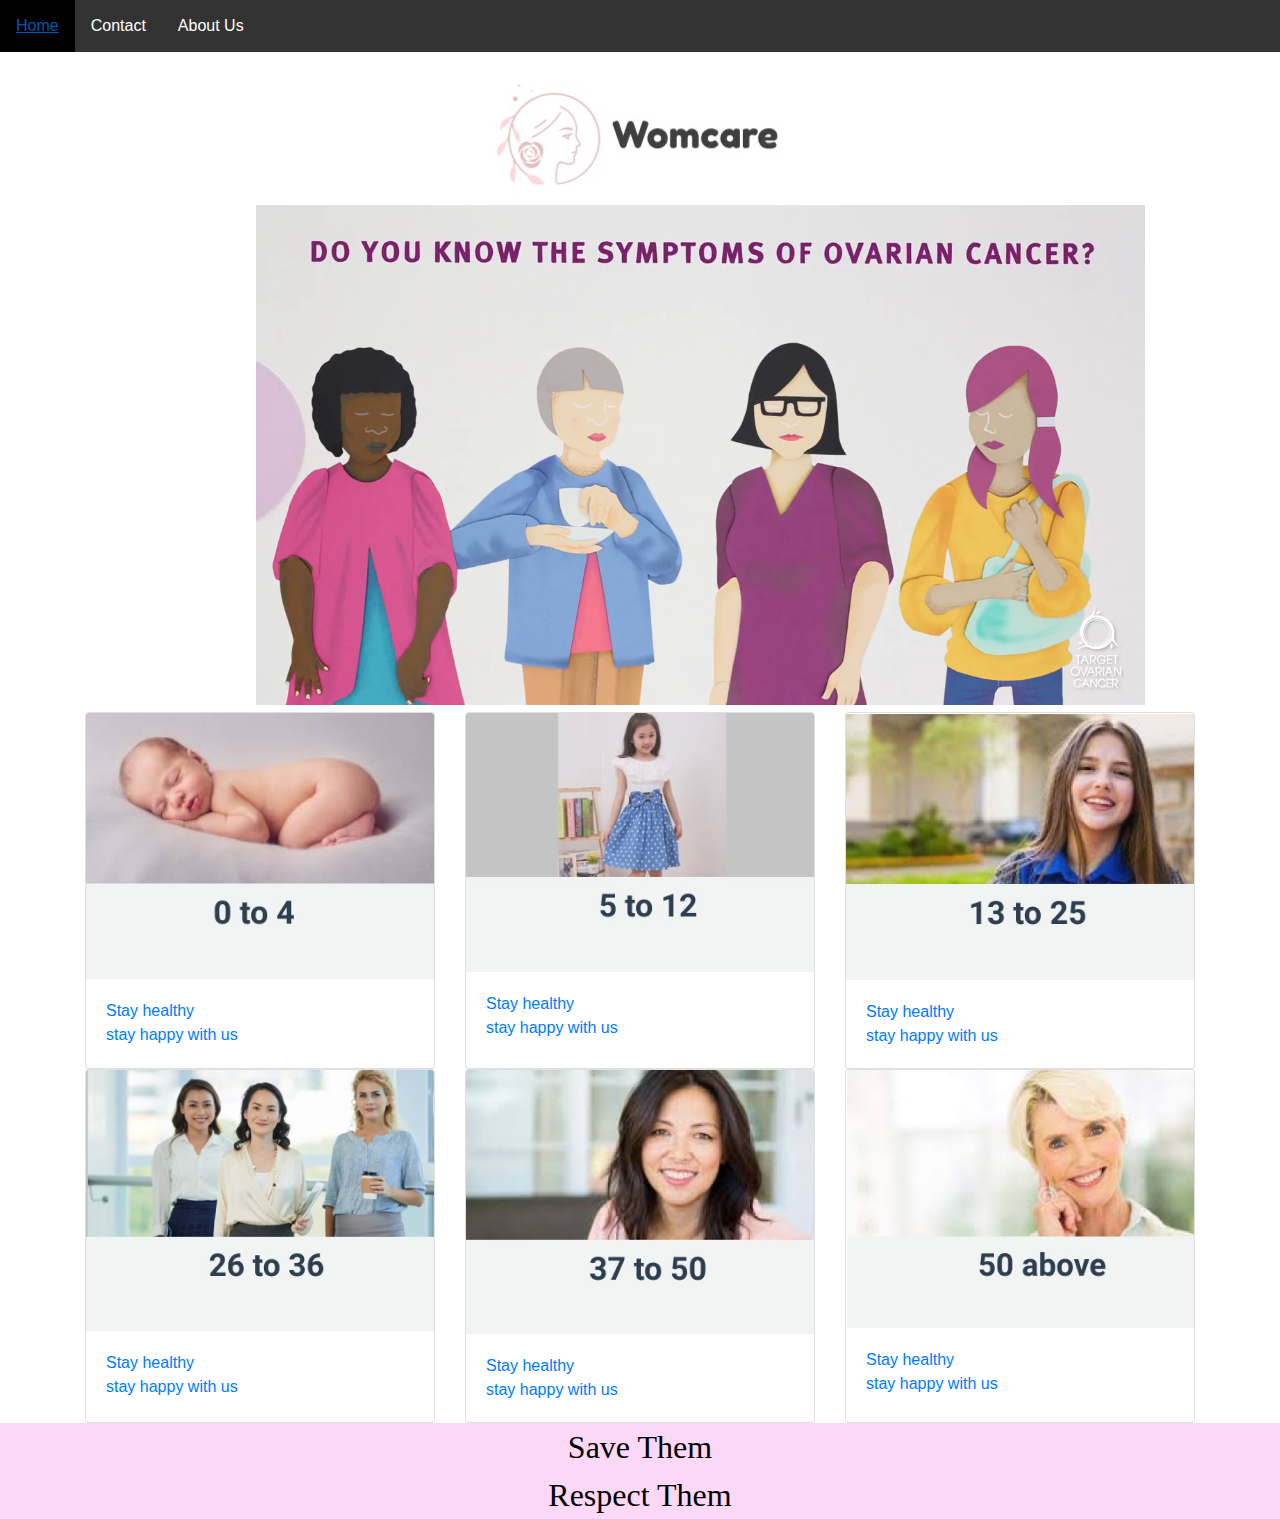
<file: index.html>
<!doctype html>
<html lang="en">
  <head>
    <title>Title</title>
    <!-- Required meta tags -->
    <meta charset="utf-8">
    <meta name="viewport" content="width=device-width, initial-scale=1, shrink-to-fit=no">

    <!-- Bootstrap CSS -->
    <link rel="stylesheet" href="css/womcare.css">
    <link rel="stylesheet" href="https://stackpath.bootstrapcdn.com/bootstrap/4.3.1/css/bootstrap.min.css" integrity="sha384-ggOyR0iXCbMQv3Xipma34MD+dH/1fQ784/j6cY/iJTQUOhcWr7x9JvoRxT2MZw1T" crossorigin="anonymous">
  </head>
  <body>


        <ul>
                <li><a class="active" href="index.html">Home</a></li>
                <li><a href="#contact" id="con" onmousemove="shc()">Contact</a></li>
                <li><a href="#about" onclick="shab">About Us</a></li>
              </ul>

              <div id="shct" style="display: none; " onmousemove="shcon()">

                <div >
                        <p style="  text-align: center;">Himani<br> 96541XXXX</p>
                        <p style=" text-align: center;">Ragi<br> 94541XXXX</p>
    </div>
                </div>
                <img src="logo.jpeg"  class="cen" id="im1" alt="" >
                <div id="demand">  
                    <video autoplay loop muted id="vid" ><source src="video/vid.mp4">  </video>
                    </div>
                
                <div class="container">
                    <div class="card-deck">


                                <div class="card" style="width: 400px;">
                                    <img class="card-img-top" src="images/0-4.jpeg" alt="">
                                    <div class="card-body">
                                        <a href="zero4.html">Stay healthy <br>stay happy with us</a>
                                    </div>
                                </div>
                                <div class="card" style="width: 400px;">
                                           <img class="card-img-top" src="images/5-12.jpeg" alt="">
                                           <div class="card-body">
                                               <a href="five12.html">Stay healthy <br>stay happy with us  </a>
                                           </div>
                                       </div>
                                       <div class="card" style="width: 400px;">
                                            <img class="card-img-top" src="images/13-25.jpeg" alt="">
                                            <div class="card-body">
                                                <a href="thirteen25.html">Stay healthy <br>stay happy with us </a>
                                            </div>
                                        </div>
                    </div>
                    <div class="card-deck">


                           
                                   <div class="card" style="width: 400px;">
                                       <img class="card-img-top" src="images/26-36.jpeg" alt="">
                                       <div class="card-body">
                                           <a href="tw2636.html">Stay healthy <br>stay happy with us</a>
                                       </div>
                                   </div>
                                   
                                   <div class="card" style="width: 400px;">
                                        <img class="card-img-top" src="images/37-50.jpeg" alt="">
                                        <div class="card-body">
                                            <a href="t3759.html">Stay healthy <br>stay happy with us</a>
                                        </div>
                                    </div>
                            <div class="card" style="width: 400px;">
                                    <img class="card-img-top" src="images/50above.jpeg" alt="">
                                    <div class="card-body">
                                        <a href="above50.html" >Stay healthy <br>stay happy with us</a>
                                    </div>
                                </div>
                            
                       </div>
                </div>



                <div id="address"> 
                        <p1><i class="fa fa-bicycle" aria-hidden="true"></i> <i class="fa fa-users" aria-hidden="true"></i> 
                      <p2 id="dep">
                            Save Them<br>
                            Respect Them</p2>                       </p1> 
                       
                         </div>




                <!-- <div class="card" style="width:400px">
                        <img class="card-img-top" src="img3.jpg" alt="Card image">
                        <div class="card-body">
                          <h4 class="card-title">John Doe</h4>
                          <p class="card-text">Some example text.</p>
                          <a href="#" class="btn btn-primary">See Profile</a>
                        </div>
                      </div> -->





              <script>
                  function hid(){
                  document.getElementById("shc").style.display = "none"
                  }
                  function shc(){
                      document.getElementById("shct").style.display = "block" 
                  }
             </script>
                    
      
    <!-- Optional JavaScript -->
    <!-- jQuery first, then Popper.js, then Bootstrap JS -->
    <script src="https://code.jquery.com/jquery-3.3.1.slim.min.js" integrity="sha384-q8i/X+965DzO0rT7abK41JStQIAqVgRVzpbzo5smXKp4YfRvH+8abtTE1Pi6jizo" crossorigin="anonymous"></script>
    <script src="https://cdnjs.cloudflare.com/ajax/libs/popper.js/1.14.7/umd/popper.min.js" integrity="sha384-UO2eT0CpHqdSJQ6hJty5KVphtPhzWj9WO1clHTMGa3JDZwrnQq4sF86dIHNDz0W1" crossorigin="anonymous"></script>
    <script src="https://stackpath.bootstrapcdn.com/bootstrap/4.3.1/js/bootstrap.min.js" integrity="sha384-JjSmVgyd0p3pXB1rRibZUAYoIIy6OrQ6VrjIEaFf/nJGzIxFDsf4x0xIM+B07jRM" crossorigin="anonymous"></script>
              

</body>
</html>
</file>
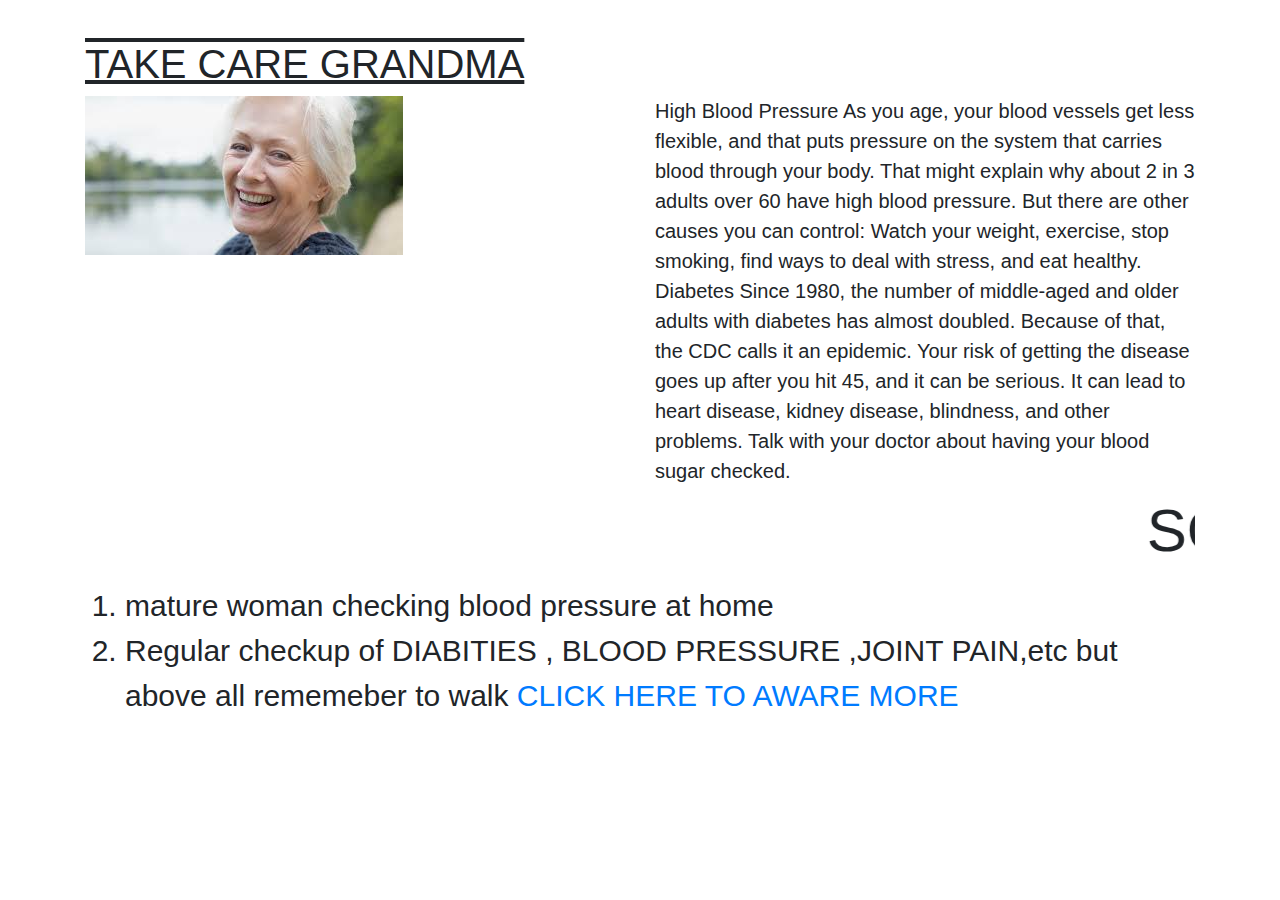
<file: above50.html>
<!doctype html>
<html lang="en">
  <head>
    <title>Title</title>
    <!-- Required meta tags -->
    <meta charset="utf-8">
    <meta name="viewport" content="width=device-width, initial-scale=1, shrink-to-fit=no">

    <!-- Bootstrap CSS -->
    <link rel="stylesheet" href="https://stackpath.bootstrapcdn.com/bootstrap/4.3.1/css/bootstrap.min.css" integrity="sha384-ggOyR0iXCbMQv3Xipma34MD+dH/1fQ784/j6cY/iJTQUOhcWr7x9JvoRxT2MZw1T" crossorigin="anonymous">
  </head>
  <body>
        <div class="container">
                <h1 style="text-decoration-line: overline underline; margin-top: 40px; font-size: 40px;">
                    TAKE CARE GRANDMA       </h1>

                  <div class="row">
                        <div class="col-sm-6"><img src="6.jfif" alt=""></div>
                        <div class="col-sm-6" style="font-size: 20px;" >       High Blood Pressure
                                As you age, your blood vessels get less flexible, and that puts pressure on the system that carries blood through your body. That might explain why about 2 in 3 adults over 60 have high blood pressure. But there are other causes you can control: Watch your weight, exercise, stop smoking, find ways to deal with stress, and eat healthy.
                   <BR>Diabetes
                    Since 1980, the number of middle-aged and older adults with diabetes has almost doubled. Because of that, the CDC calls it an epidemic. Your risk of getting the disease goes up after you hit 45, and it can be serious. It can lead to heart disease, kidney disease, blindness, and other problems. Talk with your doctor about having your blood sugar checked.   </div>
                      </div> 
                      <marquee style="font-size: 60px;" behavior="" direction="">SOLUTIONS</marquee>
                        
                      <ol>
                            <li style="font-size: 30px;">mature woman checking blood pressure at home</li>
                            <li style="font-size: 30px;">Regular checkup of DIABITIES , BLOOD PRESSURE ,JOINT PAIN,etc but above all rememeber to walk
                              <a href="https://youtu.be/ge9TYh2ZUGg">CLICK HERE TO AWARE MORE</a>   </li></ol>
        
                    </div>
    <!-- Optional JavaScript -->
    <!-- jQuery first, then Popper.js, then Bootstrap JS -->
    <script src="https://code.jquery.com/jquery-3.3.1.slim.min.js" integrity="sha384-q8i/X+965DzO0rT7abK41JStQIAqVgRVzpbzo5smXKp4YfRvH+8abtTE1Pi6jizo" crossorigin="anonymous"></script>
    <script src="https://cdnjs.cloudflare.com/ajax/libs/popper.js/1.14.7/umd/popper.min.js" integrity="sha384-UO2eT0CpHqdSJQ6hJty5KVphtPhzWj9WO1clHTMGa3JDZwrnQq4sF86dIHNDz0W1" crossorigin="anonymous"></script>
    <script src="https://stackpath.bootstrapcdn.com/bootstrap/4.3.1/js/bootstrap.min.js" integrity="sha384-JjSmVgyd0p3pXB1rRibZUAYoIIy6OrQ6VrjIEaFf/nJGzIxFDsf4x0xIM+B07jRM" crossorigin="anonymous"></script>
  </body>
</html>
</file>
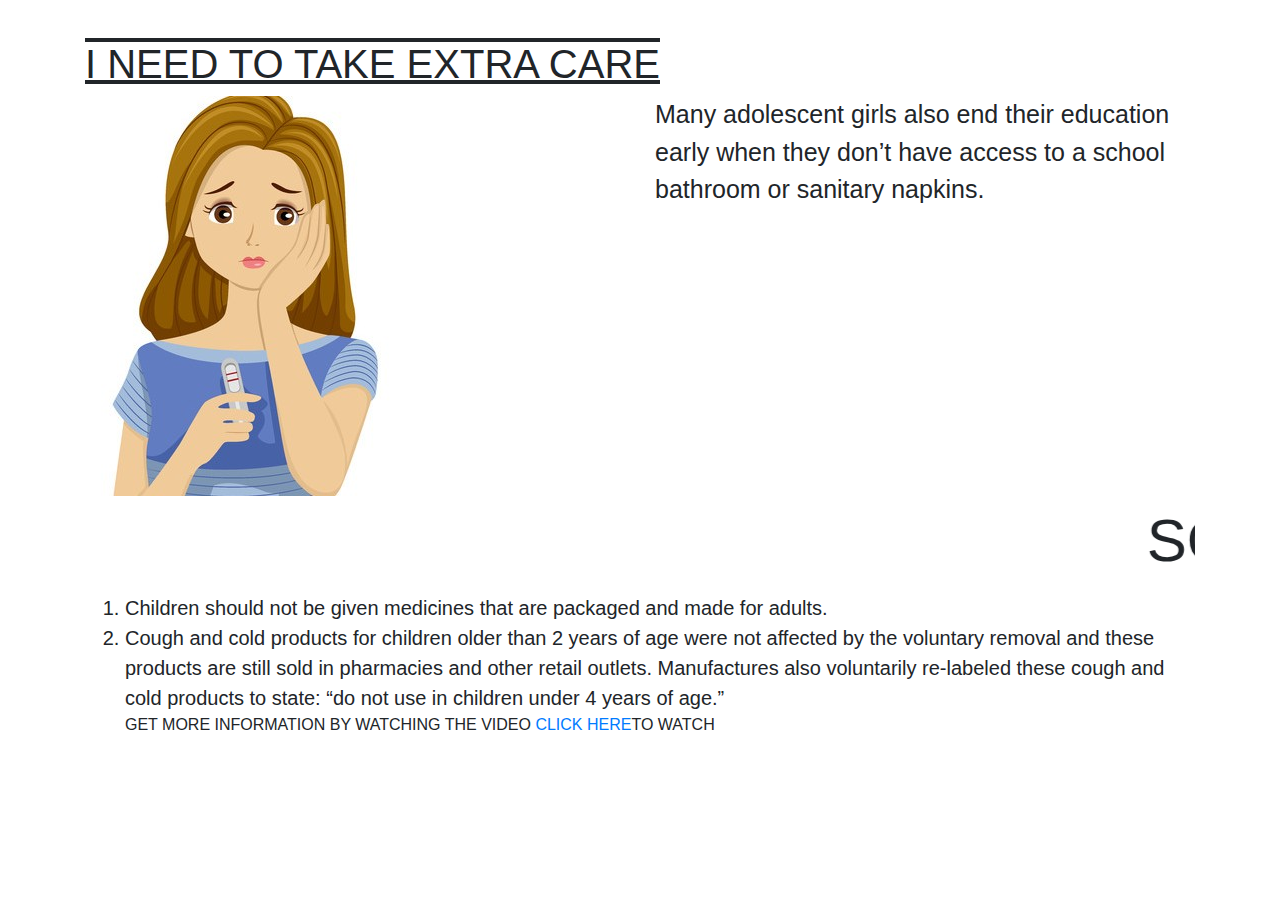
<file: five12.html>
<!doctype html>
<html lang="en">
  <head>
    <title>Title</title>
    <!-- Required meta tags -->
    <meta charset="utf-8">
    <meta name="viewport" content="width=device-width, initial-scale=1, shrink-to-fit=no">

    <!-- Bootstrap CSS -->
    <link rel="stylesheet" href="https://stackpath.bootstrapcdn.com/bootstrap/4.3.1/css/bootstrap.min.css" integrity="sha384-ggOyR0iXCbMQv3Xipma34MD+dH/1fQ784/j6cY/iJTQUOhcWr7x9JvoRxT2MZw1T" crossorigin="anonymous">
  </head>
  <body>
        <div class="container">
                <h1 style="text-decoration-line: overline underline; margin-top: 40px; font-size: 40px;">
                      I NEED TO TAKE EXTRA CARE     </h1>

                  <div class="row">
                        <div class="col-sm-6"><img src="2.jpeg" alt=""></div>
                        <div class="col-sm-6" style="font-size: 25px;" >         Many adolescent girls also end their education early when they don’t have access to a school bathroom or sanitary napkins.
                      </div>
                      </div> 
                      <marquee style="font-size: 60px;" behavior="" direction="">SOLUTIONS</marquee>
                        
                      <ol>
                            <li style="font-size: 20px;">Children should not be given medicines that are packaged and made for adults.</li>
                            <li style="font-size: 20px;">Cough and cold products for children older than 2 years of age were not affected by the voluntary removal and these products are still sold in pharmacies and other retail outlets. Manufactures also voluntarily re-labeled these cough and cold products to state: “do not use in children under 4 years of age.”</li>
                            GET MORE INFORMATION BY WATCHING THE VIDEO <a href="https://www.youtube.com/watch?v=DJiUKIZvQY8&feature=youtu.be">CLICK HERE</a>TO WATCH </ol>
        
                    </div>
    <!-- Optional JavaScript -->
    <!-- jQuery first, then Popper.js, then Bootstrap JS -->
    <script src="https://code.jquery.com/jquery-3.3.1.slim.min.js" integrity="sha384-q8i/X+965DzO0rT7abK41JStQIAqVgRVzpbzo5smXKp4YfRvH+8abtTE1Pi6jizo" crossorigin="anonymous"></script>
    <script src="https://cdnjs.cloudflare.com/ajax/libs/popper.js/1.14.7/umd/popper.min.js" integrity="sha384-UO2eT0CpHqdSJQ6hJty5KVphtPhzWj9WO1clHTMGa3JDZwrnQq4sF86dIHNDz0W1" crossorigin="anonymous"></script>
    <script src="https://stackpath.bootstrapcdn.com/bootstrap/4.3.1/js/bootstrap.min.js" integrity="sha384-JjSmVgyd0p3pXB1rRibZUAYoIIy6OrQ6VrjIEaFf/nJGzIxFDsf4x0xIM+B07jRM" crossorigin="anonymous"></script>
  </body>
</html>
</file>
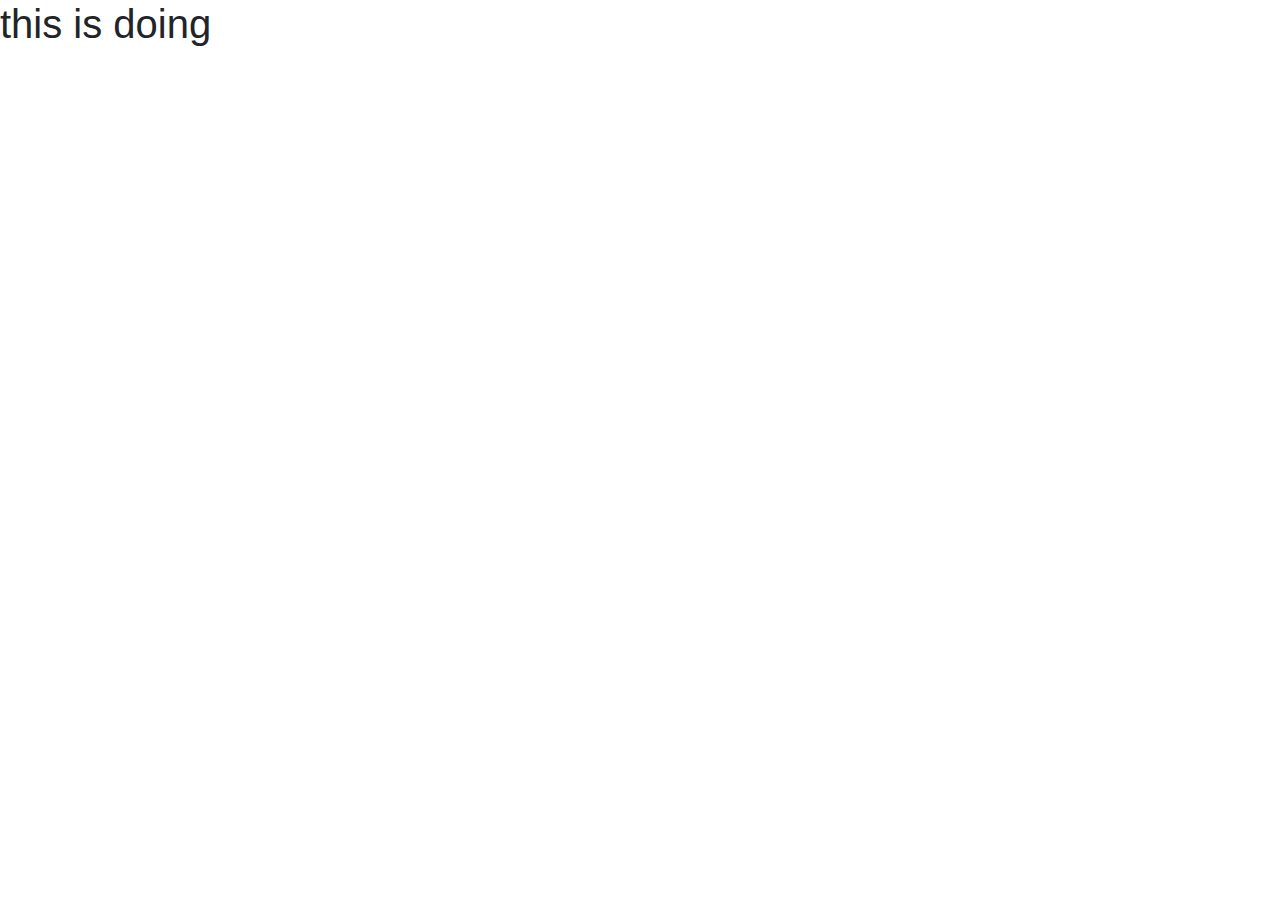
<file: t37-59.html>
<!doctype html>
<html lang="en">
  <head>
    <title>Title</title>
    <!-- Required meta tags -->
    <meta charset="utf-8">
    <meta name="viewport" content="width=device-width, initial-scale=1, shrink-to-fit=no">

    <!-- Bootstrap CSS -->
    <link rel="stylesheet" href="https://stackpath.bootstrapcdn.com/bootstrap/4.3.1/css/bootstrap.min.css" integrity="sha384-ggOyR0iXCbMQv3Xipma34MD+dH/1fQ784/j6cY/iJTQUOhcWr7x9JvoRxT2MZw1T" crossorigin="anonymous">
  </head>
  <body>
      <h1>this is doing</h1>
    <!-- Optional JavaScript -->
    <!-- jQuery first, then Popper.js, then Bootstrap JS -->
    <script src="https://code.jquery.com/jquery-3.3.1.slim.min.js" integrity="sha384-q8i/X+965DzO0rT7abK41JStQIAqVgRVzpbzo5smXKp4YfRvH+8abtTE1Pi6jizo" crossorigin="anonymous"></script>
    <script src="https://cdnjs.cloudflare.com/ajax/libs/popper.js/1.14.7/umd/popper.min.js" integrity="sha384-UO2eT0CpHqdSJQ6hJty5KVphtPhzWj9WO1clHTMGa3JDZwrnQq4sF86dIHNDz0W1" crossorigin="anonymous"></script>
    <script src="https://stackpath.bootstrapcdn.com/bootstrap/4.3.1/js/bootstrap.min.js" integrity="sha384-JjSmVgyd0p3pXB1rRibZUAYoIIy6OrQ6VrjIEaFf/nJGzIxFDsf4x0xIM+B07jRM" crossorigin="anonymous"></script>
  </body>
</html>
</file>
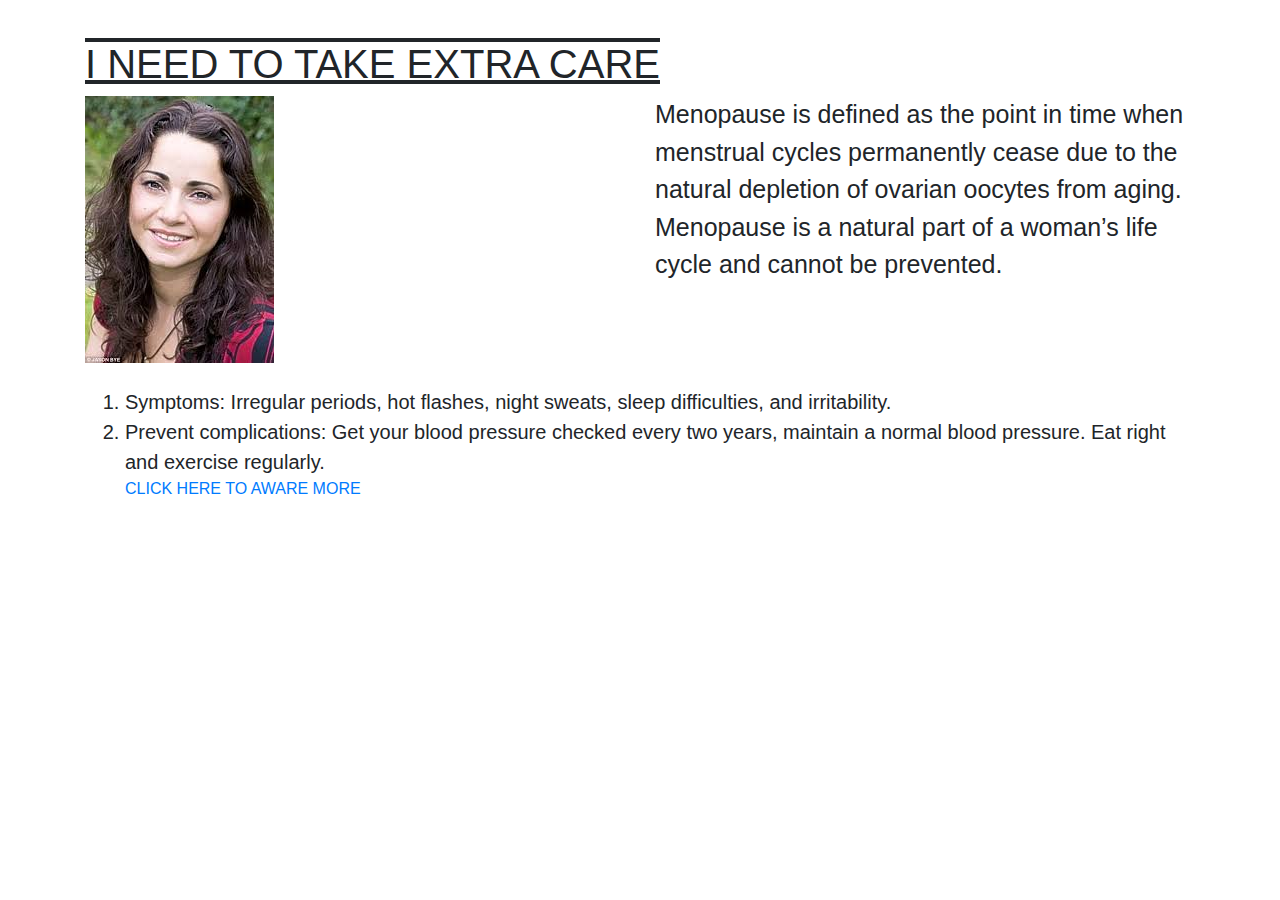
<file: t3759.html>
<!doctype html>
<html lang="en">
  <head>
    <title>Title</title>
    <!-- Required meta tags -->
    <meta charset="utf-8">
    <meta name="viewport" content="width=device-width, initial-scale=1, shrink-to-fit=no">

    <!-- Bootstrap CSS -->
    <link rel="stylesheet" href="https://stackpath.bootstrapcdn.com/bootstrap/4.3.1/css/bootstrap.min.css" integrity="sha384-ggOyR0iXCbMQv3Xipma34MD+dH/1fQ784/j6cY/iJTQUOhcWr7x9JvoRxT2MZw1T" crossorigin="anonymous">
  </head>
  <body> <div class="container">
      <h1 style="text-decoration-line: overline underline; margin-top: 40px; font-size: 40px;">
            I NEED TO TAKE EXTRA CARE     </h1>

        <div class="row">
              <div class="col-sm-6"><img src="5.jfif" alt=""></div>
              <div class="col-sm-6" style="font-size: 25px;" >     
                  Menopause is defined as the point in time when menstrual cycles permanently cease due to the natural depletion of ovarian oocytes from aging. Menopause is a natural part of a woman’s life cycle and cannot be prevented.
                      
            </div>
            </div> 
            <marquee style="font-size: 60px;" behavior="" direction=""></marquee>
              
            <ol>
                  <li style="font-size: 20px;">Symptoms: Irregular periods, hot flashes, night sweats, sleep difficulties, and irritability.

                  </li>
                  <li style="font-size: 20px;"> 
                      Prevent complications: Get your blood pressure checked every two years, maintain a normal blood pressure. Eat right and exercise regularly. </li>
              <a href="https://youtu.be/ge9TYh2ZUGg">CLICK HERE TO AWARE MORE</a></ol>

          </div>
    <!-- Optional JavaScript -->
    <!-- jQuery first, then Popper.js, then Bootstrap JS -->
    <script src="https://code.jquery.com/jquery-3.3.1.slim.min.js" integrity="sha384-q8i/X+965DzO0rT7abK41JStQIAqVgRVzpbzo5smXKp4YfRvH+8abtTE1Pi6jizo" crossorigin="anonymous"></script>
    <script src="https://cdnjs.cloudflare.com/ajax/libs/popper.js/1.14.7/umd/popper.min.js" integrity="sha384-UO2eT0CpHqdSJQ6hJty5KVphtPhzWj9WO1clHTMGa3JDZwrnQq4sF86dIHNDz0W1" crossorigin="anonymous"></script>
    <script src="https://stackpath.bootstrapcdn.com/bootstrap/4.3.1/js/bootstrap.min.js" integrity="sha384-JjSmVgyd0p3pXB1rRibZUAYoIIy6OrQ6VrjIEaFf/nJGzIxFDsf4x0xIM+B07jRM" crossorigin="anonymous"></script>
  </body>
</html>
</file>
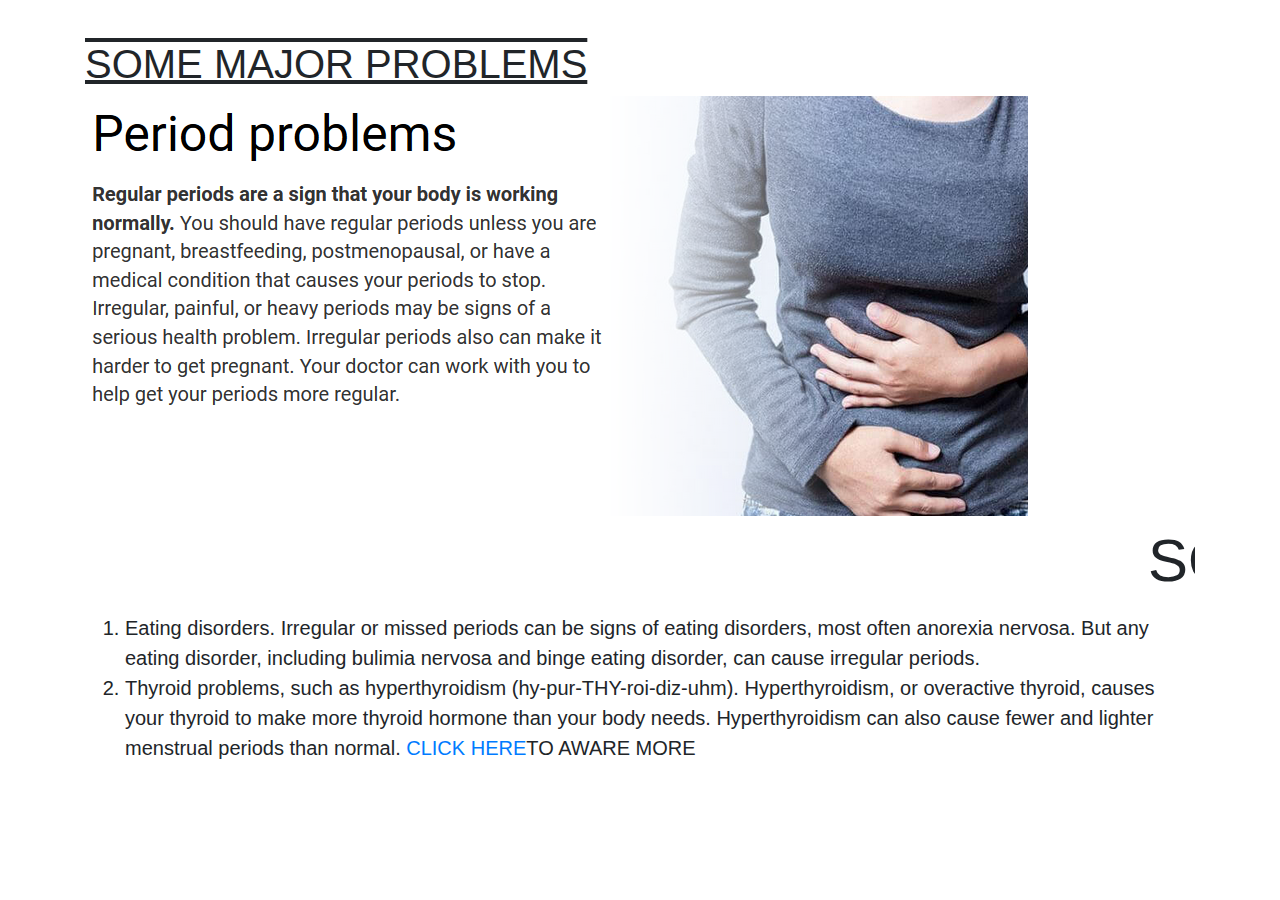
<file: thirteen25.html>
<!doctype html>
<html lang="en">
  <head>
    <title>Title</title>
    <!-- Required meta tags -->
    <meta charset="utf-8">
    <meta name="viewport" content="width=device-width, initial-scale=1, shrink-to-fit=no">

    <!-- Bootstrap CSS -->
    <link rel="stylesheet" href="https://stackpath.bootstrapcdn.com/bootstrap/4.3.1/css/bootstrap.min.css" integrity="sha384-ggOyR0iXCbMQv3Xipma34MD+dH/1fQ784/j6cY/iJTQUOhcWr7x9JvoRxT2MZw1T" crossorigin="anonymous">
  </head>
  <body> <div class="container">
        <h1 style="text-decoration-line: overline underline; margin-top: 40px; font-size: 40px;">
          SOME MAJOR PROBLEMS          </h1>

          <div class="row">
                <div class="col-sm-6" ><img src="3.PNG" alt=""></div>
                <div class="col-sm-6" style="font-size: 25px;" >         </div>
              </div> 
              <marquee style="font-size: 60px;" behavior="" direction="">SOLUTIONS</marquee>


            </div>
         <div class="container">
                <ol>
                        <li style="font-size: 20px;">Eating disorders. Irregular or missed periods can be signs of eating disorders, most often anorexia nervosa. But any eating disorder, including bulimia nervosa and binge eating disorder, can cause irregular periods.
                          <br>  </li>                    <li style="font-size: 20px;">Thyroid problems, such as hyperthyroidism (hy-pur-THY-roi-diz-uhm). Hyperthyroidism, or overactive thyroid, causes your thyroid to make more thyroid hormone than your body needs. Hyperthyroidism can also cause fewer and lighter menstrual periods than normal.  <a href="https://www.youtube.com/watch?v=Tr8ZSH3eghs&feature=youtu.be">CLICK HERE</a>TO AWARE MORE</li>
                </ol>
         </div>
            <!-- Optional JavaScript -->
    <!-- jQuery first, then Popper.js, then Bootstrap JS -->
    <script src="https://code.jquery.com/jquery-3.3.1.slim.min.js" integrity="sha384-q8i/X+965DzO0rT7abK41JStQIAqVgRVzpbzo5smXKp4YfRvH+8abtTE1Pi6jizo" crossorigin="anonymous"></script>
    <script src="https://cdnjs.cloudflare.com/ajax/libs/popper.js/1.14.7/umd/popper.min.js" integrity="sha384-UO2eT0CpHqdSJQ6hJty5KVphtPhzWj9WO1clHTMGa3JDZwrnQq4sF86dIHNDz0W1" crossorigin="anonymous"></script>
    <script src="https://stackpath.bootstrapcdn.com/bootstrap/4.3.1/js/bootstrap.min.js" integrity="sha384-JjSmVgyd0p3pXB1rRibZUAYoIIy6OrQ6VrjIEaFf/nJGzIxFDsf4x0xIM+B07jRM" crossorigin="anonymous"></script>
  </body>
</html>
</file>
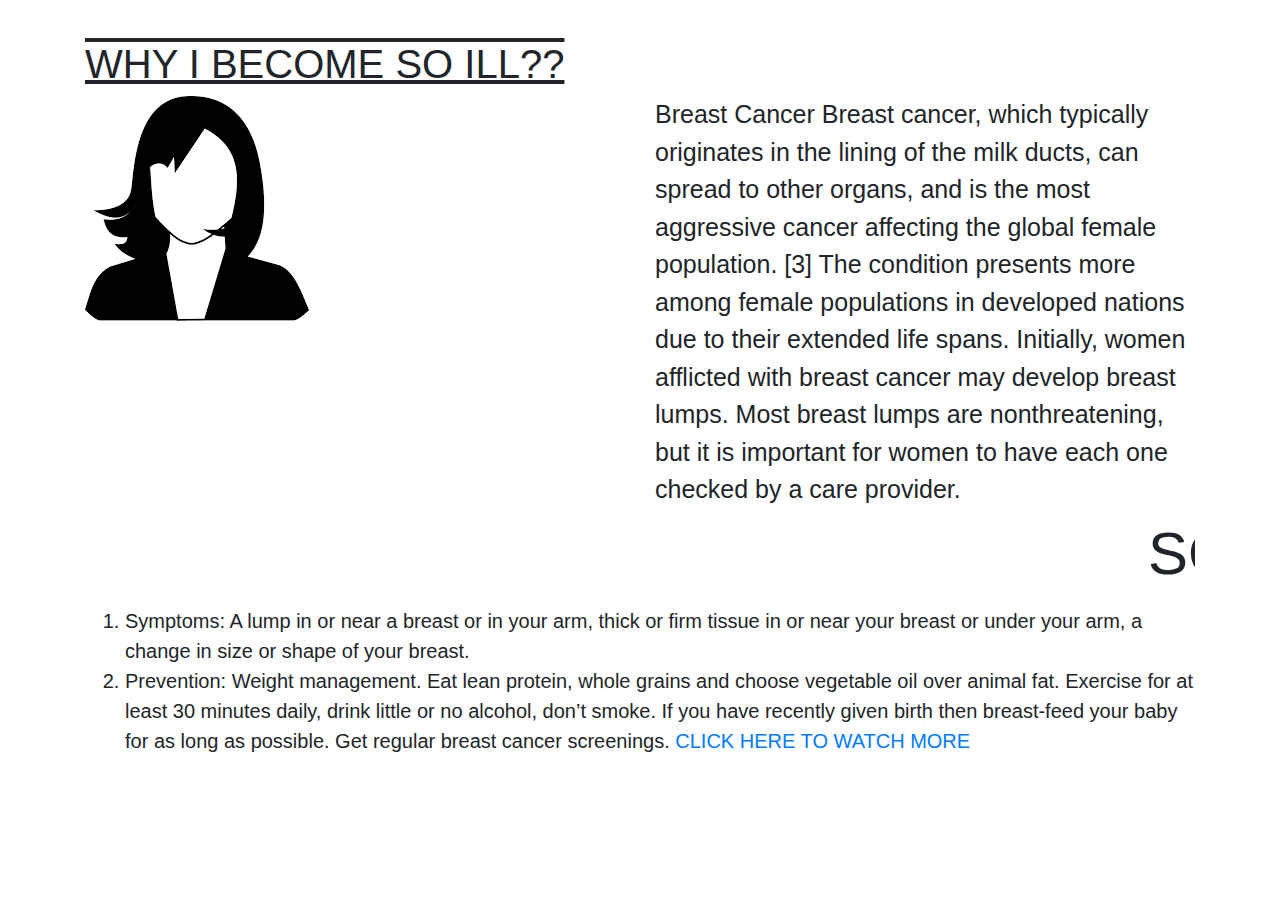
<file: tw2636.html>
<!doctype html>
<html lang="en">
  <head>
    <title>Title</title>
    <!-- Required meta tags -->
    <meta charset="utf-8">
    <meta name="viewport" content="width=device-width, initial-scale=1, shrink-to-fit=no">

    <!-- Bootstrap CSS -->
    <link rel="stylesheet" href="https://stackpath.bootstrapcdn.com/bootstrap/4.3.1/css/bootstrap.min.css" integrity="sha384-ggOyR0iXCbMQv3Xipma34MD+dH/1fQ784/j6cY/iJTQUOhcWr7x9JvoRxT2MZw1T" crossorigin="anonymous">
  </head>
  <body>
 
        <div class="container">
                <h1 style="text-decoration-line: overline underline; margin-top: 40px; font-size: 40px;">
                      WHY I BECOME SO ILL??   </h1>

                  <div class="row">
                        <div class="col-sm-6"><img src="4.png" alt=""></div>
                        <div class="col-sm-6" style="font-size: 25px;" >         Breast Cancer
                                Breast cancer, which typically originates in the lining of the milk ducts, can spread to other organs, and is the most aggressive cancer affecting the global female population. [3] The condition presents more among female populations in developed nations due to their extended life spans.
                                
                                Initially, women afflicted with breast cancer may develop breast lumps. Most breast lumps are nonthreatening, but it is important for women to have each one checked by a care provider.
                      </div>
                      </div> 
                      <marquee style="font-size: 60px;" behavior="" direction="">SOLUTIONS</marquee>
                        
                      <ol>
                            <li style="font-size: 20px;">Symptoms: A lump in or near a breast or in your arm, thick or firm tissue in or near your breast or under your arm, a change in size or shape of your breast.</li>
                            <li style="font-size: 20px;">  Prevention: Weight management. Eat lean protein, whole grains and choose vegetable oil over animal fat. Exercise for at least 30 minutes daily, drink little or no alcohol, don’t smoke. If you have recently given birth then breast-feed your baby for as long as possible. Get regular breast cancer screenings. <a href="https://www.youtube.com/watch?v=qt6O9xj461o&feature=youtu.be">CLICK HERE TO WATCH MORE </a></li>
                        </ol>
        
                    </div>
        <!-- Optional JavaScript -->
    <!-- jQuery first, then Popper.js, then Bootstrap JS -->
    <script src="https://code.jquery.com/jquery-3.3.1.slim.min.js" integrity="sha384-q8i/X+965DzO0rT7abK41JStQIAqVgRVzpbzo5smXKp4YfRvH+8abtTE1Pi6jizo" crossorigin="anonymous"></script>
    <script src="https://cdnjs.cloudflare.com/ajax/libs/popper.js/1.14.7/umd/popper.min.js" integrity="sha384-UO2eT0CpHqdSJQ6hJty5KVphtPhzWj9WO1clHTMGa3JDZwrnQq4sF86dIHNDz0W1" crossorigin="anonymous"></script>
    <script src="https://stackpath.bootstrapcdn.com/bootstrap/4.3.1/js/bootstrap.min.js" integrity="sha384-JjSmVgyd0p3pXB1rRibZUAYoIIy6OrQ6VrjIEaFf/nJGzIxFDsf4x0xIM+B07jRM" crossorigin="anonymous"></script>
  </body>
</html>
</file>
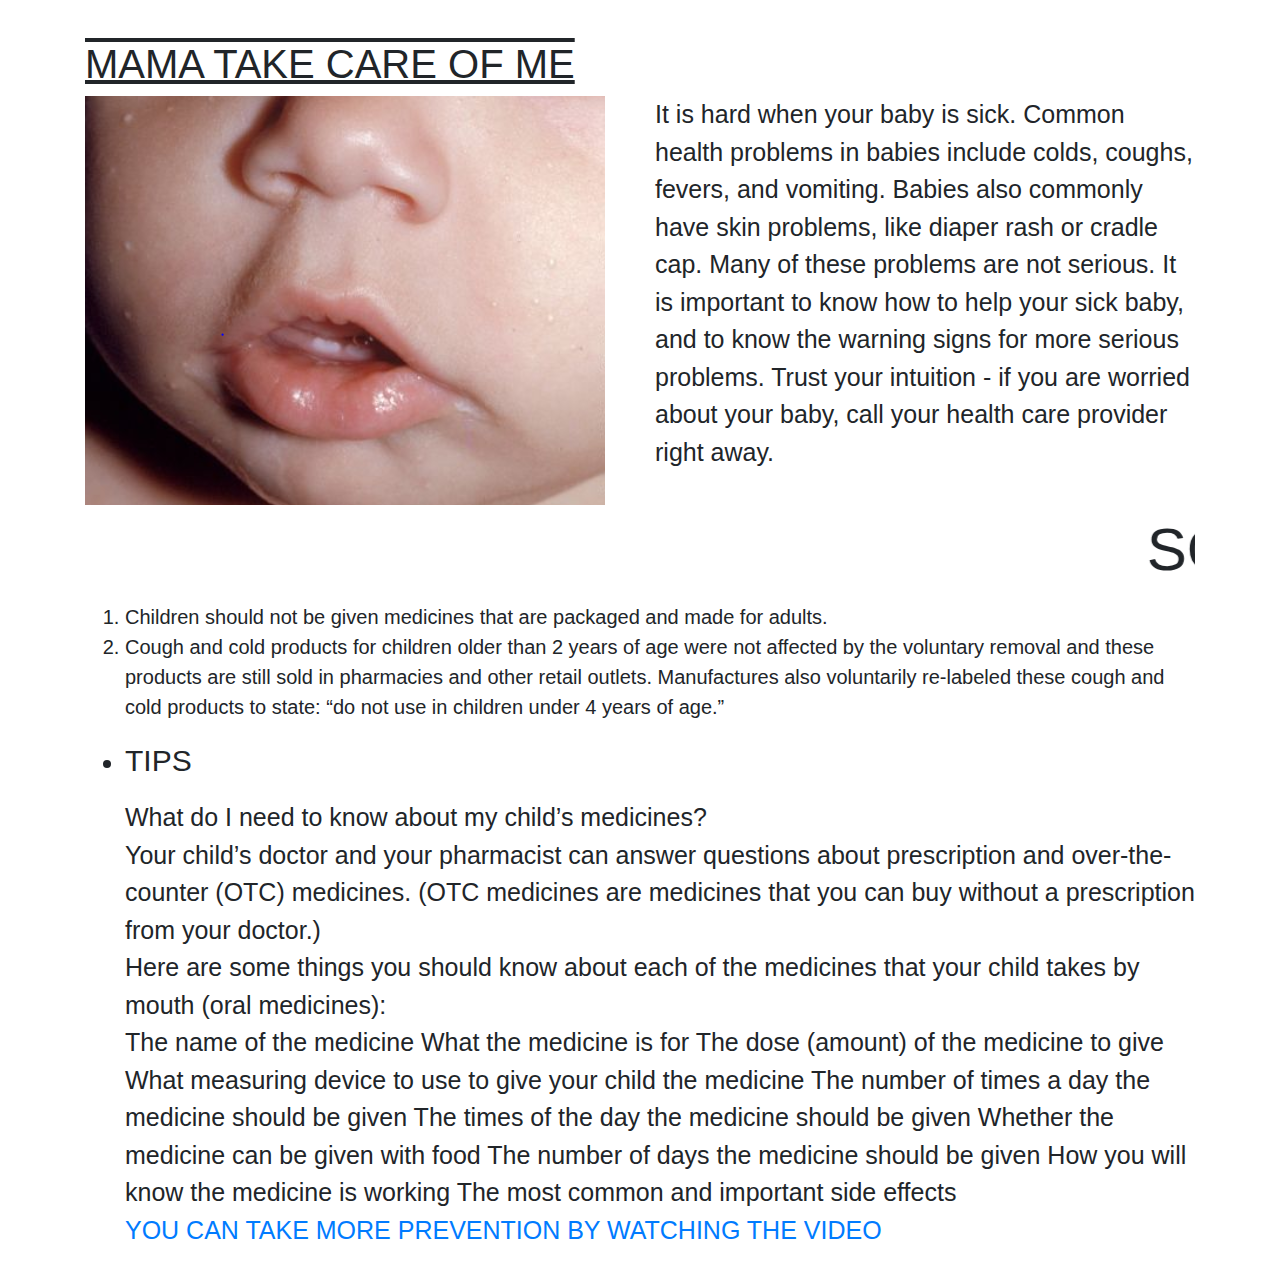
<file: zero4.html>
<!doctype html>
<html lang="en">
  <head>
    <title>Title</title>
    <!-- Required meta tags -->
    <meta charset="utf-8">
    <meta name="viewport" content="width=device-width, initial-scale=1, shrink-to-fit=no">

    <!-- Bootstrap CSS -->
    <link rel="stylesheet" href="https://stackpath.bootstrapcdn.com/bootstrap/4.3.1/css/bootstrap.min.css" integrity="sha384-ggOyR0iXCbMQv3Xipma34MD+dH/1fQ784/j6cY/iJTQUOhcWr7x9JvoRxT2MZw1T" crossorigin="anonymous">
  </head>
  <body>
      <div class="container">
                <h1 style="text-decoration-line: overline underline; margin-top: 40px; font-size: 40px;">
                  MAMA TAKE CARE OF ME        </h1>

                  <div class="row">
                        <div class="col-sm-6"><img src="1.PNG" alt=""></div>
                        <div class="col-sm-6" style="font-size: 25px;" >          It is hard when your baby is sick. Common health problems in babies include colds, coughs, fevers, and vomiting. Babies also commonly have skin problems, like diaper rash or cradle cap.

                                Many of these problems are not serious. It is important to know how to help your sick baby, and to know the warning signs for more serious problems. Trust your intuition - if you are worried about your baby, call your health care provider right away.
                      </div>
                      </div> 
                      <marquee style="font-size: 60px;" behavior="" direction="">SOLUTIONS</marquee>
                        
                      <ol>
                            <li style="font-size: 20px;">Children should not be given medicines that are packaged and made for adults.</li>
                            <li style="font-size: 20px;">Cough and cold products for children older than 2 years of age were not affected by the voluntary removal and these products are still sold in pharmacies and other retail outlets. Manufactures also voluntarily re-labeled these cough and cold products to state: “do not use in children under 4 years of age.”</li>
                        </ol>
        <ul><li style="font-size: 25px;">
<p style="font-size: 30px;">TIPS</p>
            What do I need to know about my child’s medicines?
<br>
                Your child’s doctor and your pharmacist can answer questions about prescription and over-the-counter (OTC) medicines. (OTC medicines are medicines that you can buy without a prescription from your doctor.)
    <br>            
                Here are some things you should know about each of the medicines that your child takes by mouth (oral medicines):
        <br>        
                    The name of the medicine
                    What the medicine is for
                    The dose (amount) of the medicine to give
                    What measuring device to use to give your child the medicine
                    The number of times a day the medicine should be given
                    The times of the day the medicine should be given
                    Whether the medicine can be given with food
                    The number of days the medicine should be given
                    How you will know the medicine is working
                    The most common and important side effects<br> <a href="https://www.youtube.com/watch?v=Fcvgp6gNh6o">YOU CAN TAKE MORE PREVENTION BY WATCHING THE VIDEO </a>
        </li>
                </ul>
                    </div>
                   
    <!-- Optional JavaScript -->
    <!-- jQuery first, then Popper.js, then Bootstrap JS -->
    <script src="https://code.jquery.com/jquery-3.3.1.slim.min.js" integrity="sha384-q8i/X+965DzO0rT7abK41JStQIAqVgRVzpbzo5smXKp4YfRvH+8abtTE1Pi6jizo" crossorigin="anonymous"></script>
    <script src="https://cdnjs.cloudflare.com/ajax/libs/popper.js/1.14.7/umd/popper.min.js" integrity="sha384-UO2eT0CpHqdSJQ6hJty5KVphtPhzWj9WO1clHTMGa3JDZwrnQq4sF86dIHNDz0W1" crossorigin="anonymous"></script>
    <script src="https://stackpath.bootstrapcdn.com/bootstrap/4.3.1/js/bootstrap.min.js" integrity="sha384-JjSmVgyd0p3pXB1rRibZUAYoIIy6OrQ6VrjIEaFf/nJGzIxFDsf4x0xIM+B07jRM" crossorigin="anonymous"></script>
  </body>
</html>
</file>
<file: css/womcare.css>
ul {
  list-style-type: none;
  margin: 0;
  padding: 0;
  overflow: hidden;
  background-color: #333;
}

li {
  float: left;
}

li a {
  display: block;
  color: white;
  text-align: center;
  padding: 14px 16px;
  text-decoration: none;
}

li a:hover {
  background-color: black
}

#id1{
margin-left: auto;
margin-right: auto;
background-color: red;
}
.cen{
    display: block;
    margin-left: auto;
    margin-right: auto;

  }

  #address{
    font-size: 2em;
    color:white;
    background-color:rgb(252, 216, 247); 
    text-align: center;
     font-family: 'Shadows Into Light', cursive;
    
}
#dep{
    color: black;
}

video{

  width: 1200px;
      height: 500px;
      margin-left: 100px;
  }
</file>
